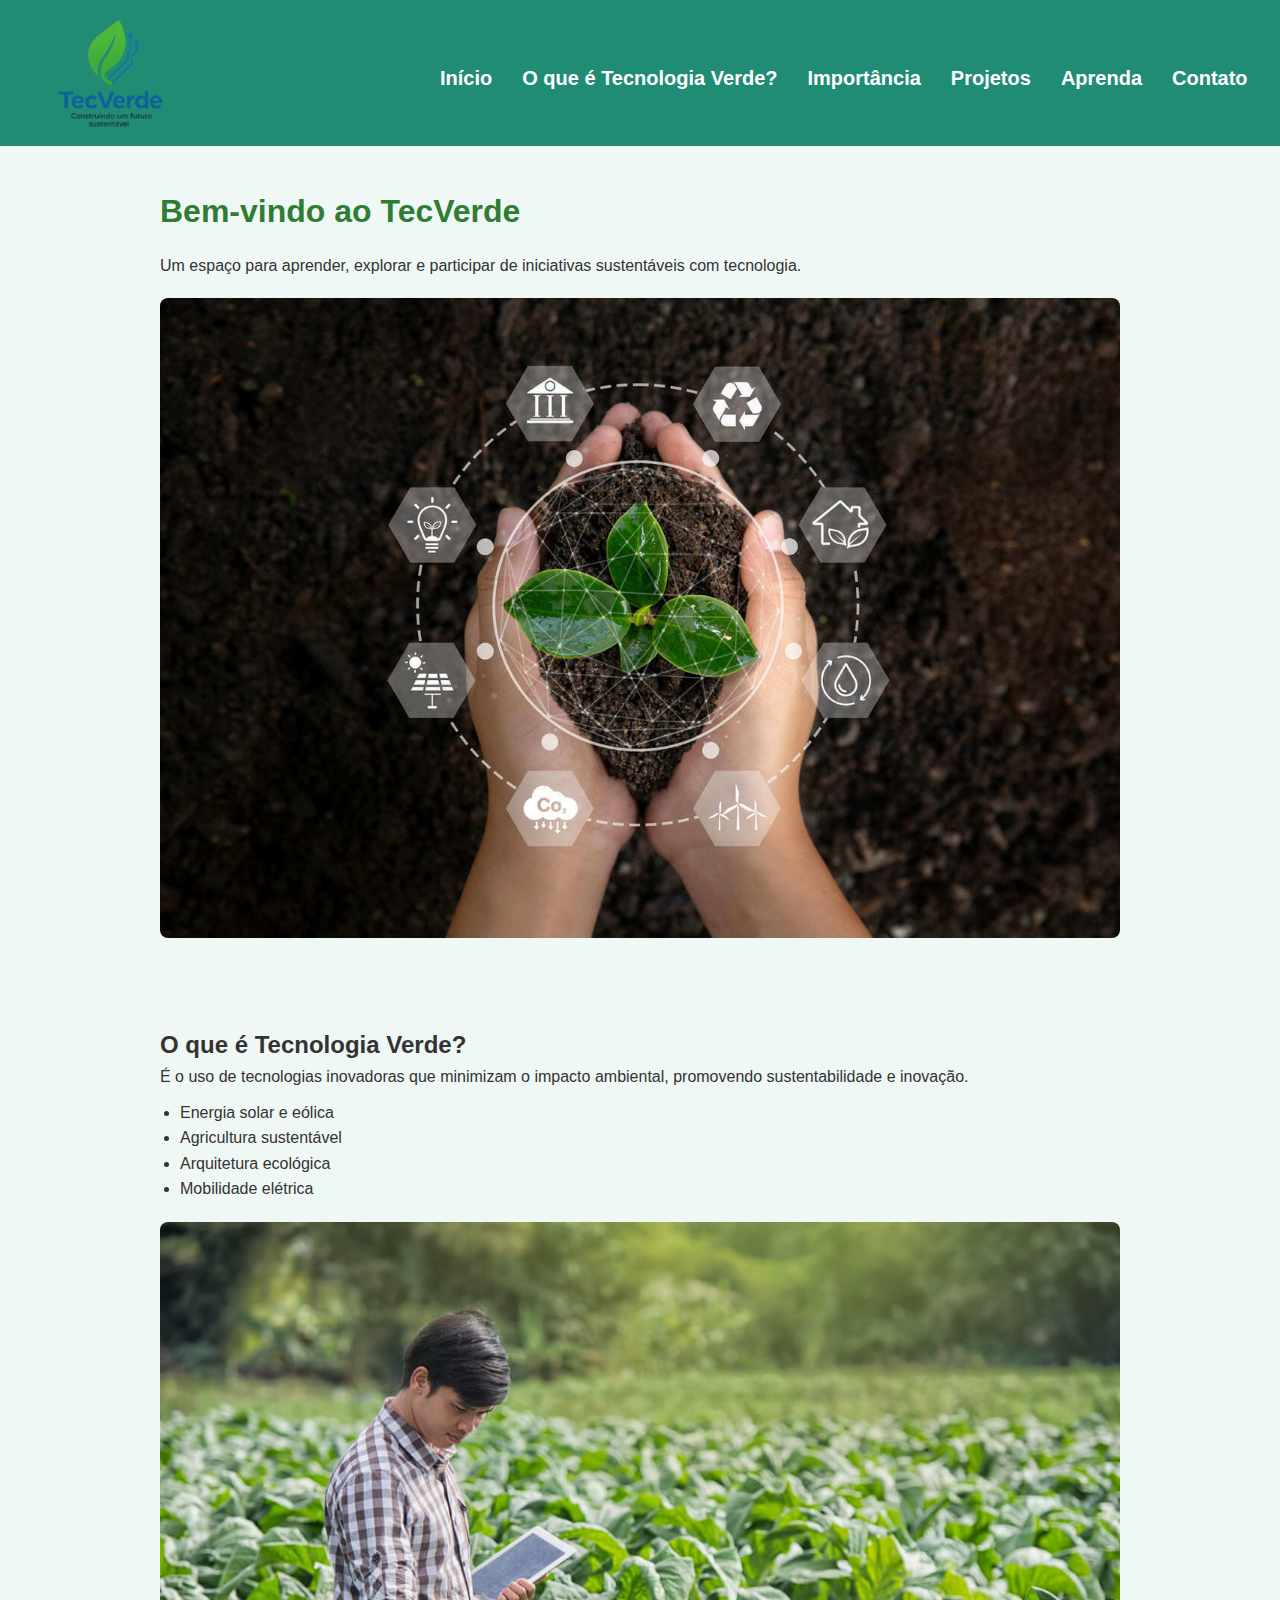
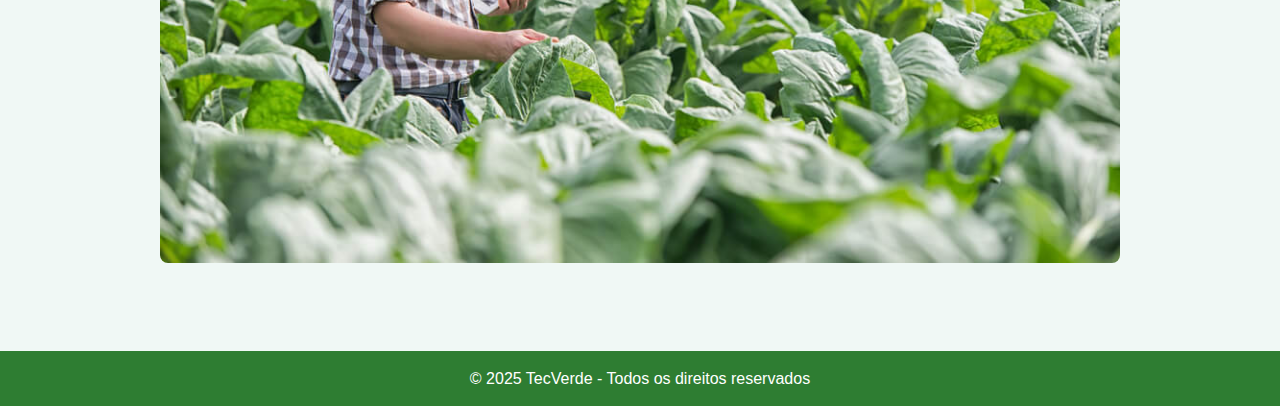
<file: index.html>
<!DOCTYPE html>
<html lang="pt-BR">
  <head>
    <meta charset="UTF-8" />
    <meta name="viewport" content="width=device-width, initial-scale=1.0" />
    <title>TecVerde</title>
    <link rel="shortcut icon" href="img/icon.png" />
    <link rel="stylesheet" href="/css/style.css" />
  </head>
  <body>
    <header>
      <div class="menu">
        <img class="logo" src="img/logoTecverde.png" alt="Logo do TecVerde" />
        <nav>
          <ul>
            <li><a href="index.html">Início</a></li>
            <li><a href="oque.html">O que é Tecnologia Verde?</a></li>
            <li><a href="importancia.html">Importância</a></li>
            <li><a href="projetos.html">Projetos</a></li>
            <li><a href="aprenda.html">Aprenda</a></li>
            <li><a href="contato.html">Contato</a></li>
          </ul>
        </nav>
      </div>
    </header>
    <section id="inicio" class="section-inicio">
      <h1>Bem-vindo ao TecVerde</h1>
      <p>
        Um espaço para aprender, explorar e participar de iniciativas
        sustentáveis com tecnologia.
      </p>
      <img
        lass="img"
        src="img/home.jpg"
        alt="Imagem ilustrativa da página inicial"
      />
    </section>

    <section id="oque" class="section-que">
      <h2>O que é Tecnologia Verde?</h2>
      <p>
        É o uso de tecnologias inovadoras que minimizam o impacto ambiental,
        promovendo sustentabilidade e inovação.
      </p>
      <ul>
        <li>Energia solar e eólica</li>
        <li>Agricultura sustentável</li>
        <li>Arquitetura ecológica</li>
        <li>Mobilidade elétrica</li>
      </ul>
      <img
        class="img"
        src="img/home2.jpg"
        alt="Ilustração de tecnologia sustentável"
      />
    </section>

    <footer>
      <p>© 2025 TecVerde - Todos os direitos reservados</p>
    </footer>
  </body>
</html>
</file>
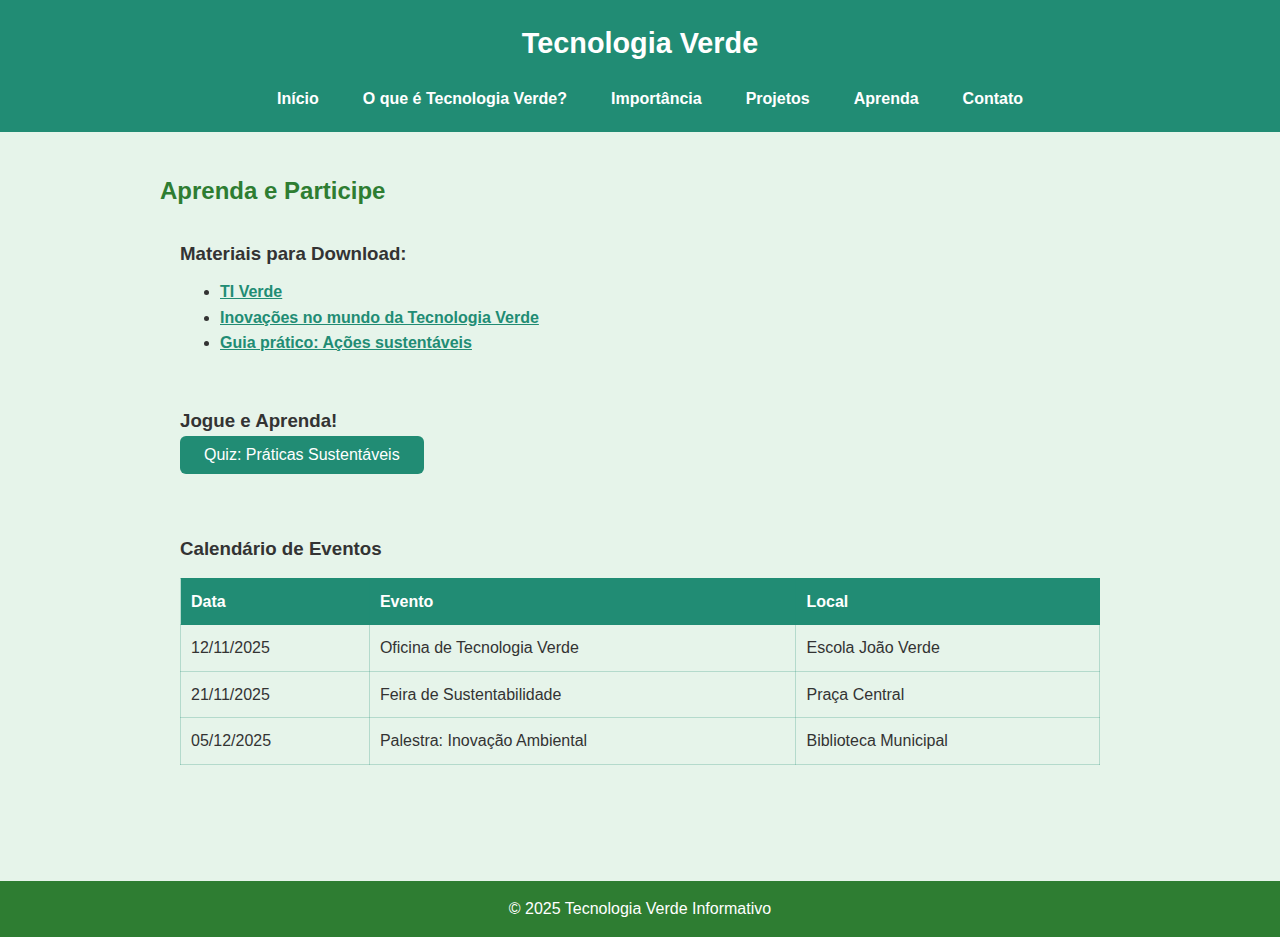
<file: aprenda.html>
<!DOCTYPE html>
<html lang="pt-br">
  <head>
    <meta charset="UTF-8" />
    <meta name="viewport" content="width=device-width, initial-scale=1.0" />
    <title>Tecnologia Verde - Informativo</title>
    <link rel="shortcut icon" href="img/icon.png" />
    <link rel="stylesheet" href="/css/styleAprenda.css" />
  </head>
  <body>
    <header>
      <h1>Tecnologia Verde</h1>
      <nav>
        <div class="menu">
          <ul>
            <li><a href="index.html">Início</a></li>
            <li><a href="oque.html">O que é Tecnologia Verde?</a></li>
            <li><a href="importancia.html">Importância</a></li>
            <li><a href="projetos.html">Projetos</a></li>
            <li><a href="aprenda.html">Aprenda</a></li>
            <li><a href="contato.html">Contato</a></li>
          </ul>
        </div>
      </nav>
    </header>
    <section id="secao4">
      <h2>Aprenda e Participe</h2>

      <!-- Materiais digitais -->
      <div class="materiais">
        <h3>Materiais para Download:</h3>
        <ul>
          <li>
            <a
              href="https://evernex.com/pt-br/guia-do-setor/ti-verde/?creative=&keyword=&matchtype=&network=x&device=c&utm_medium=cpc&utm_source=GOOGLE_ADS&utm_term=&utm_campaign=%5Bc:LATAM+PT%5D+%5Bt:PMax%5D+%5BTPM%5D&hsa_acc=7831312779&hsa_cam=22327894976&hsa_grp=&hsa_ad=&hsa_src=x&hsa_tgt=&hsa_kw=&hsa_mt=&hsa_net=adwords&hsa_ver=3&gad_source=1&gad_campaignid=22327936709&gbraid=0AAAAADnsiWzJdhjy1ysJG4yHN6ZAQPK0m&gclid=CjwKCAiAt8bIBhBpEiwAzH1w6WQrRFtAL9XMsTwFy2ZwBiE4FuLaAtUPZwi2Aljzk9PRAy8BHPVqRhoC_UAQAvD_BwE"
              download
              >TI Verde</a
            >
          </li>
          <li>
            <a
              href="https://ambiental.sc/blog/tecnologia-verde-conheca-as-inovacoes-que-estao-transformando-o-setor-ambiental"
              download
              >Inovações no mundo da Tecnologia Verde</a
            >
          </li>
          <li>
            <a
              href="https://www.mentordegente.com.br/blog/tecnologia/sustentabilidade-e-ti-verde-guia-pratico/"
              download
              >Guia prático: Ações sustentáveis</a
            >
          </li>
        </ul>
      </div>

      <div class="jogos">
        <h3>Jogue e Aprenda!</h3>
        <button onclick="abrirQuiz()">Quiz: Práticas Sustentáveis</button>
        <div id="quizModal" class="modal">
          <div class="modal-content">
            <span class="close" onclick="fecharQuiz()">&times;</span>
            <h4>Quiz: Práticas Sustentáveis</h4>
            <form id="quizForm">
              <p>1. Qual destas práticas NÃO é sustentável?</p>
              <input type="radio" name="q1" value="a" required /> Reciclar<br />
              <input type="radio" name="q1" value="b" /> Jogar lixo no chão<br />
              <input type="radio" name="q1" value="c" /> Plantar árvores<br /><br />
              <p>2. Qual fonte de energia é considerada limpa?</p>
              <input type="radio" name="q2" value="a" required /> Carvão<br />
              <input type="radio" name="q2" value="b" /> Solar<br />
              <input type="radio" name="q2" value="c" /> Petróleo<br /><br />
              <button type="submit">Ver Resultado</button>
            </form>
            <div id="resultadoQuiz"></div>
          </div>
        </div>
      </div>

      <div class="eventos">
        <h3>Calendário de Eventos</h3>
        <table>
          <tr>
            <th>Data</th>
            <th>Evento</th>
            <th>Local</th>
          </tr>
          <tr>
            <td>12/11/2025</td>
            <td>Oficina de Tecnologia Verde</td>
            <td>Escola João Verde</td>
          </tr>
          <tr>
            <td>21/11/2025</td>
            <td>Feira de Sustentabilidade</td>
            <td>Praça Central</td>
          </tr>
          <tr>
            <td>05/12/2025</td>
            <td>Palestra: Inovação Ambiental</td>
            <td>Biblioteca Municipal</td>
          </tr>
        </table>
      </div>
    </section>
    <footer>
      <p>&copy; 2025 Tecnologia Verde Informativo</p>
    </footer>
    <!--<script src="js/script_quiz.js"></script>-->
  </body>
</html>
</file>
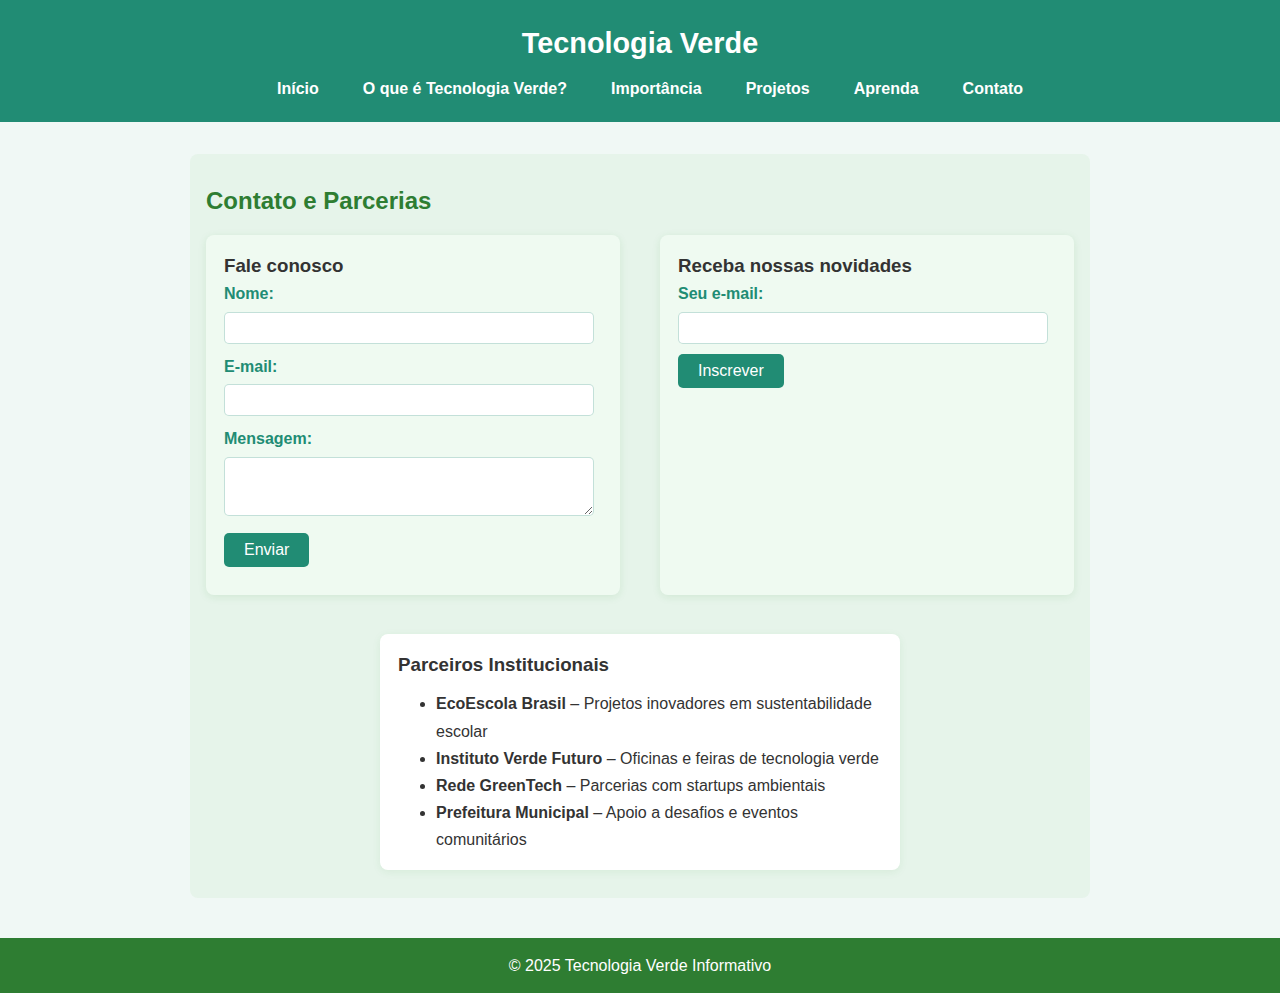
<file: contato.html>
<!DOCTYPE html>
<html lang="pt-br">
  <head>
    <meta charset="UTF-8" />
    <meta name="viewport" content="width=device-width, initial-scale=1.0" />
    <title>TecVerde</title>
    <link rel="shortcut icon" href="img/icon.png" />
    <link rel="stylesheet" href="/css/styleContato.css" />
  </head>
  <body>
    <header>
      <h1>Tecnologia Verde</h1>
      <nav>
        <ul>
          <li><a href="index.html">Início</a></li>
          <li><a href="oque.html">O que é Tecnologia Verde?</a></li>
          <li><a href="importancia.html">Importância</a></li>
          <li><a href="projetos.html">Projetos</a></li>
          <li><a href="aprenda.html">Aprenda</a></li>
          <li><a href="contato.html">Contato</a></li>
        </ul>
      </nav>
    </header>

    <section id="secao6">
      <h2>Contato e Parcerias</h2>

      <div class="contato-parcerias-wrap">
        <!-- Formulário de contato -->
        <div class="contato">
          <h3>Fale conosco</h3>
          <form id="formContato">
            <label for="nomeContato">Nome:</label>
            <input type="text" id="nomeContato" name="nomeContato" required />
            <br />
            <label for="emailContato">E-mail:</label>
            <input
              type="email"
              id="emailContato"
              name="emailContato"
              required
            />
            <br />
            <label for="msgContato">Mensagem:</label>
            <textarea
              id="msgContato"
              name="msgContato"
              rows="3"
              required
            ></textarea>
            <br />
            <button type="submit">Enviar</button>
            <div id="contatoStatus"></div>
          </form>
        </div>

        <!-- Inscrição newsletter -->
        <div class="newsletter">
          <h3>Receba nossas novidades</h3>
          <form id="formNewsletter">
            <label for="emailNews">Seu e-mail:</label>
            <input type="email" id="emailNews" name="emailNews" required />
            <button type="submit">Inscrever</button>
            <div id="newsletterStatus"></div>
          </form>
        </div>
      </div>

      <!-- Parceiros -->
      <div class="parceiros">
        <h3>Parceiros Institucionais</h3>
        <ul>
          <li>
            <b>EcoEscola Brasil</b> – Projetos inovadores em sustentabilidade
            escolar
          </li>
          <li>
            <b>Instituto Verde Futuro</b> – Oficinas e feiras de tecnologia
            verde
          </li>
          <li><b>Rede GreenTech</b> – Parcerias com startups ambientais</li>
          <li>
            <b>Prefeitura Municipal</b> – Apoio a desafios e eventos
            comunitários
          </li>
        </ul>
      </div>
    </section>
    <footer>
      <p>&copy; 2025 Tecnologia Verde Informativo</p>
    </footer>
    <script src="/js/script_contato.js"></script>
  </body>
</html>
</file>
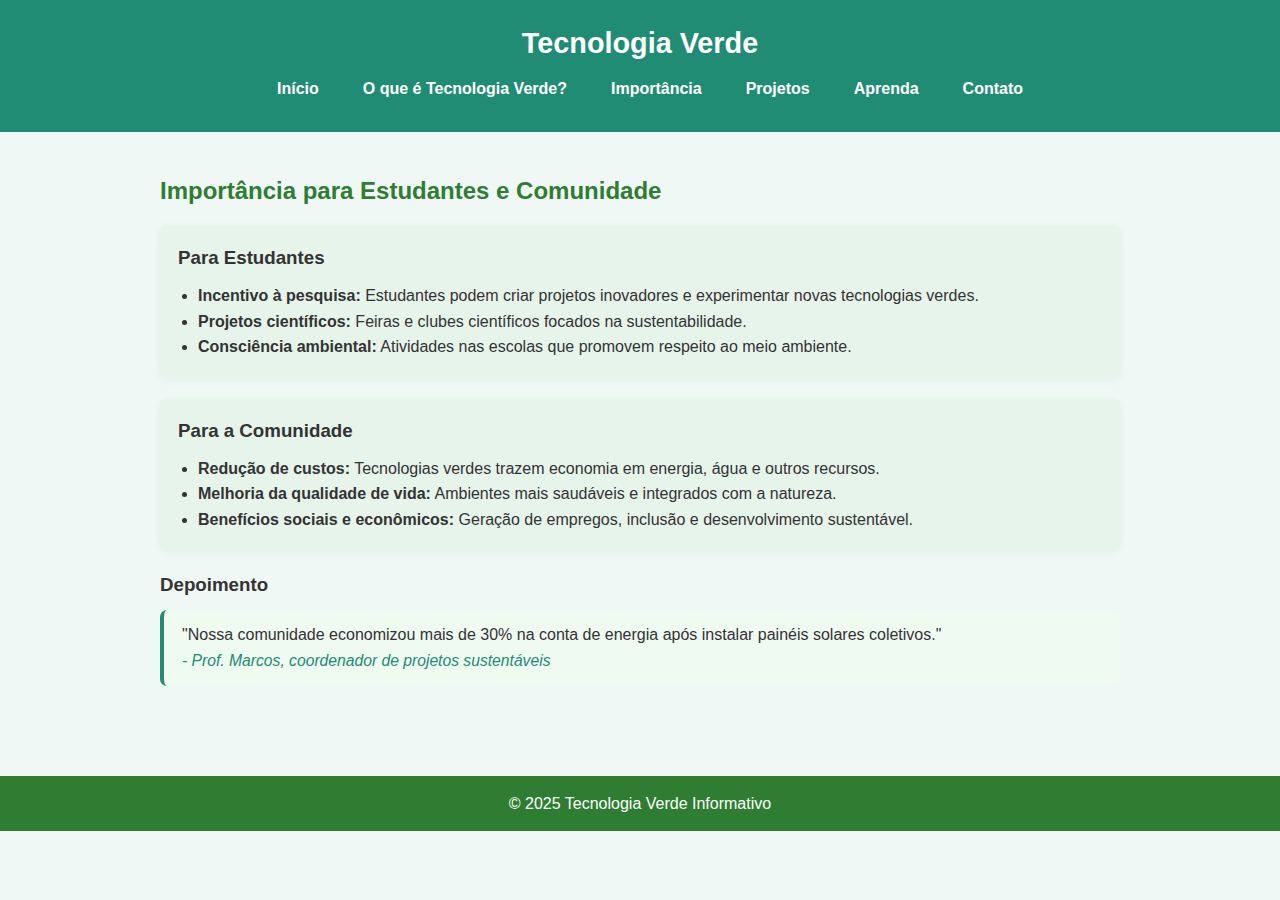
<file: importancia.html>
<!DOCTYPE html>
<html lang="pt-br">
  <head>
    <meta charset="UTF-8" />
    <meta name="viewport" content="width=device-width, initial-scale=1.0" />
    <title>Tecnologia Verde - Informativo</title>
    <link rel="shortcut icon" href="img/icon.png" />
    <link rel="stylesheet" href="/css/styleImportancia.css" />
  </head>
  <body>
    <header>
      <h1>Tecnologia Verde</h1>
      <nav>
        <ul>
          <li><a href="index.html">Início</a></li>
          <li><a href="oque.html">O que é Tecnologia Verde?</a></li>
          <li><a href="importancia.html">Importância</a></li>
          <li><a href="projetos.html">Projetos</a></li>
          <li><a href="aprenda.html">Aprenda</a></li>
          <li><a href="contato.html">Contato</a></li>
        </ul>
      </nav>
      <h1></h1>
    </header>
    <main>
      <section id="secao2">
        <h2>Importância para Estudantes e Comunidade</h2>
        <div class="importancia">
          <div class="para-estudantes">
            <h3>Para Estudantes</h3>
            <ul>
              <li>
                <b>Incentivo à pesquisa:</b> Estudantes podem criar projetos
                inovadores e experimentar novas tecnologias verdes.
              </li>
              <li>
                <b>Projetos científicos:</b> Feiras e clubes científicos focados
                na sustentabilidade.
              </li>
              <li>
                <b>Consciência ambiental:</b> Atividades nas escolas que
                promovem respeito ao meio ambiente.
              </li>
            </ul>
          </div>
          <div class="para-comunidade">
            <h3>Para a Comunidade</h3>
            <ul>
              <li>
                <b>Redução de custos:</b> Tecnologias verdes trazem economia em
                energia, água e outros recursos.
              </li>
              <li>
                <b>Melhoria da qualidade de vida:</b> Ambientes mais saudáveis e
                integrados com a natureza.
              </li>
              <li>
                <b>Benefícios sociais e econômicos:</b> Geração de empregos,
                inclusão e desenvolvimento sustentável.
              </li>
            </ul>
          </div>
        </div>
        <div id="depoimentos">
          <h3>Depoimentos</h3>
          <div class="depoimento">
            <blockquote>
              "Participar do projeto de energia limpa na escola me motivou a
              seguir carreira na área ambiental." <br />
              <span>- Ana, estudante do ensino médio</span>
            </blockquote>
          </div>
          <div class="depoimento">
            <blockquote>
              "Nossa comunidade economizou mais de 30% na conta de energia após
              instalar painéis solares coletivos." <br />
              <span>- Prof. Marcos, coordenador de projetos sustentáveis</span>
            </blockquote>
          </div>
          <div class="depoimento">
            <blockquote>
              "A tecnologia verde aproxima alunos e famílias, mostrando como
              pequenas atitudes fazem diferença.” <br />
              <span>- Beatriz, professora de ciências</span>
            </blockquote>
          </div>
        </div>
      </section>
    </main>
    <footer>
      <p>&copy; 2025 Tecnologia Verde Informativo</p>
    </footer>
    <script src="/js/script_importancia.js"></script>
  </body>
</html>
</file>
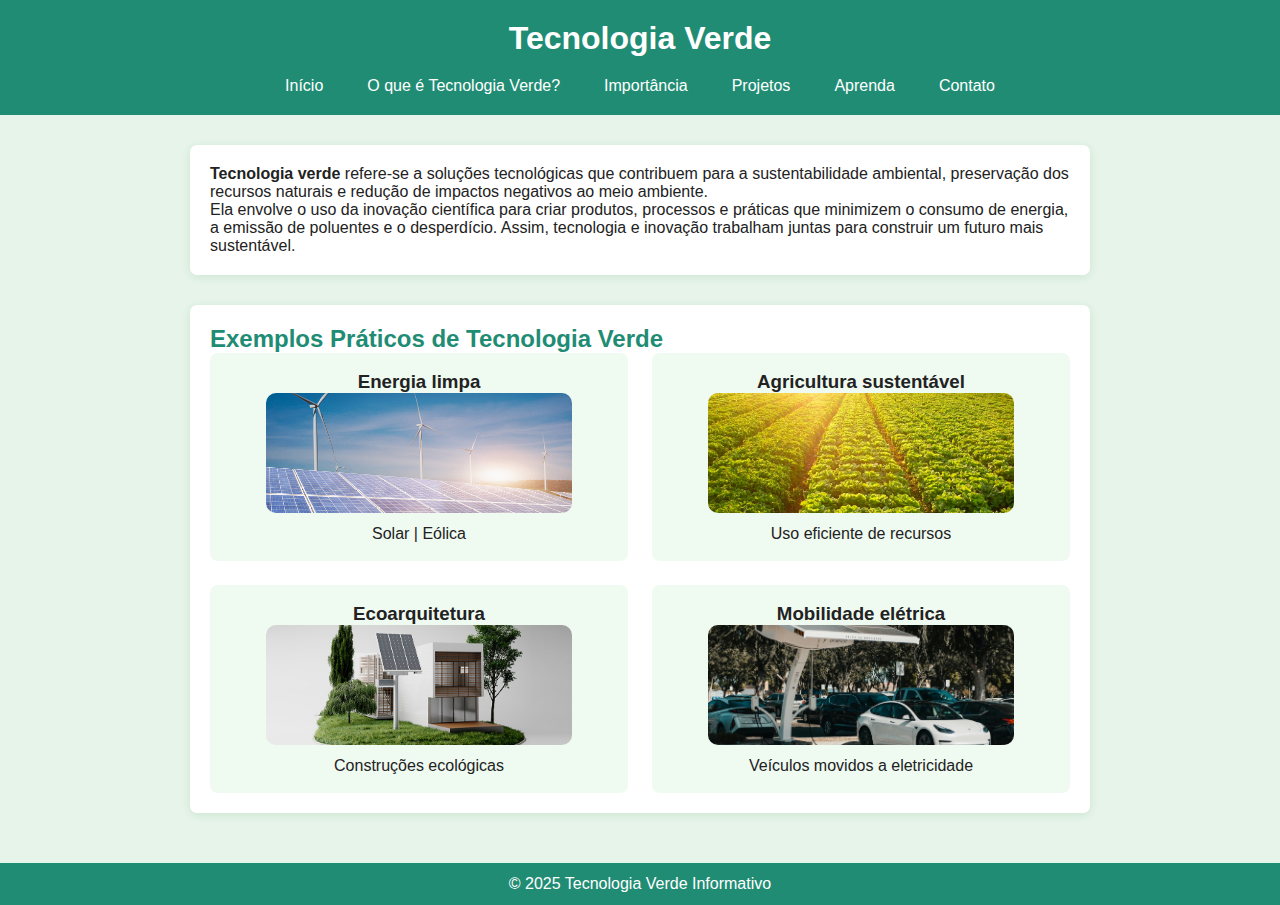
<file: oque.html>
<!DOCTYPE html>
<html lang="pt-br">
  <head>
    <meta charset="UTF-8" />
    <meta name="viewport" content="width=device-width, initial-scale=1.0" />
    <title>Tecnologia Verde - Informativo</title>
    <link rel="shortcut icon" href="img/icon.png" />
    <link rel="stylesheet" href="/css/styleOque.css" />
  </head>
  <body>
    <header>
      <h1>Tecnologia Verde</h1>
      <nav>
        <div class="menu">
          <ul>
            <li><a href="index.html">Início</a></li>
            <li><a href="oque.html">O que é Tecnologia Verde?</a></li>
            <li><a href="importancia.html">Importância</a></li>
            <li><a href="projetos.html">Projetos</a></li>
            <li><a href="aprenda.html">Aprenda</a></li>
            <li><a href="contato.html">Contato</a></li>
          </ul>
        </div>
      </nav>
    </header>
    <main>
      <section id="secao1">
        <p>
          <strong>Tecnologia verde</strong> refere-se a soluções tecnológicas
          que contribuem para a sustentabilidade ambiental, preservação dos
          recursos naturais e redução de impactos negativos ao meio ambiente.
        </p>
        <p>
          Ela envolve o uso da inovação científica para criar produtos,
          processos e práticas que minimizem o consumo de energia, a emissão de
          poluentes e o desperdício. Assim, tecnologia e inovação trabalham
          juntas para construir um futuro mais sustentável.
        </p>
      </section>

      <section id="exemplos">
        <h2>Exemplos Práticos de Tecnologia Verde</h2>
        <div class="grid-exemplos">
          <div class="exemplo" onclick="mostrarDetalhes('energia')">
            <h3>Energia limpa</h3>
            <img src="img/energia-limpa.jpg" alt="Painéis solares" />
            <p>Solar | Eólica</p>
          </div>
          <div class="exemplo" onclick="mostrarDetalhes('agricultura')">
            <h3>Agricultura sustentável</h3>
            <img
              src="img/agricultura-sustentavel.jpg"
              alt="Agricultura sustentável"
            />
            <p>Uso eficiente de recursos</p>
          </div>
          <div class="exemplo" onclick="mostrarDetalhes('ecoarquitetura')">
            <h3>Ecoarquitetura</h3>
            <img src="img/casa-sustentavel-.jpg" alt="Casa sustentável" />
            <p>Construções ecológicas</p>
          </div>
          <div class="exemplo" onclick="mostrarDetalhes('mobilidade')">
            <h3>Mobilidade elétrica</h3>
            <img src="img/carroEletrico.jpg" alt="Carro elétrico" />
            <p>Veículos movidos a eletricidade</p>
          </div>
        </div>
        <div id="detalhesExemplo"></div>
      </section>
    </main>
    <footer>
      <p>&copy; 2025 Tecnologia Verde Informativo</p>
    </footer>
    <script src="/js/script.js"></script>
  </body>
</html>
</file>
<file: css/style.css>
* {
  margin: 0;
  padding: 0;
  box-sizing: border-box;
}

body {
  font-family: Arial, sans-serif;
  line-height: 1.6;
  background-color: #f0f8f5;
  color: #333;
}

header {
  background-color: #218c74;
  color: white;
}

.menu {
  display: flex;
  align-items: center;
  gap: 200px;
}

.logo {
  margin-top: 0px;
  width: 220px;
  height: auto;
  display: flex;
  position: relative;
}

nav ul {
  font-family: Arial, sans-serif;
  font-size: 20px;
  list-style: none;
  display: flex;
  justify-content: center;
  gap: 30px;
}

nav a {
  color: #fff;
  text-decoration: none;
  font-weight: bold;
}

nav a:hover {
  text-decoration: underline;
}

section {
  padding: 40px 20px;
  max-width: 1000px;
  margin: auto;
}

h1 {
  margin-bottom: 15px;
  color: #2e7d32;
}

ul {
  margin-top: 10px;
  list-style-type: disc;
  padding-left: 20px;
}

img {
  margin-top: 20px;
  max-width: 100%;
  height: auto;
  border-radius: 8px;
}

footer {
  background-color: #2e7d32;
  color: #fff;
  text-align: center;
  padding: 15px 20px;
  margin-top: 40px;
}
</file>
<file: css/styleAprenda.css>
* {
  margin: 0;
  padding: 0;
  box-sizing: border-box;
}

body {
  font-family: Arial, sans-serif;
  line-height: 1.6;
  background-color: #f0f8f5;
  color: #333;
  background: #e6f4ea;
  margin: 0;
  padding: 0;
}

header {
  background-color: #218c74;
  padding: 20px;
  color: white;
  text-align: center;
}

.menu {
  text-decoration: none;
  display: flex;
  justify-content: center;
  align-items: center;
  gap: 200px;
}

header h1 {
  font-size: 1.8em;
  margin-bottom: 10px;
}

nav ul {
  list-style: none;
  display: flex;
  justify-content: center;
  gap: 20px;
}

nav a {
  color: #fff;
  text-decoration: none;
  font-weight: bold;
  margin: 0 12px;
}

nav a:hover {
  text-decoration: underline;
}

section {
  padding: 40px 20px;
  max-width: 1000px;
  margin: auto;
}

h2 {
  margin-bottom: 15px;
  color: #2e7d32;
}

ul {
  margin-top: 10px;
  list-style-type: disc;
  padding-left: 20px;
}

img {
  margin-top: 20px;
  max-width: 100%;
  height: auto;
  border-radius: 8px;
}

footer {
  background-color: #2e7d32;
  color: #fff;
  text-align: center;
  padding: 15px 20px;
  margin-top: 40px;
}

.materiais,
.jogos,
.eventos {
  background: #e6f4ea;
  margin-bottom: 22px;
  padding: 14px 20px;
  border-radius: 8px;
}
.materiais ul {
  list-style-type: disc;
  margin-left: 20px;
}
.materiais a {
  color: #218c74;
  font-weight: bold;
  text-decoration: underline;
}
.jogos button {
  background: #218c74;
  color: #fff;
  border: none;
  padding: 10px 24px;
  border-radius: 6px;
  font-size: 1em;
  margin-bottom: 10px;
  cursor: pointer;
}
.jogos button:hover {
  background: #186456;
}
table {
  width: 100%;
  border-collapse: collapse;
  margin-top: 14px;
}
th,
td {
  border: 1px solid #218c7440;
  padding: 10px;
  text-align: left;
}
th {
  background: #218c74;
  color: #fff;
}
.modal {
  display: none;
  position: fixed;
  z-index: 1;
  left: 0;
  top: 0;
  width: 100%;
  height: 100%;
  overflow: auto;
  background: rgba(0, 0, 0, 0.5);
}
.modal-content {
  background: #fff;
  margin: 6% auto;
  padding: 22px;
  border: 1px solid #888;
  width: 340px;
  border-radius: 7px;
  text-align: left;
}
.close {
  float: right;
  font-size: 24px;
  cursor: pointer;
  color: #218c74;
}
#resultadoQuiz {
  margin-top: 14px;
  font-weight: bold;
  color: #218c74;
}
</file>
<file: css/styleContato.css>
* {
  margin: 0;
  padding: 0;
  box-sizing: border-box;
}

body {
  font-family: Arial, sans-serif;
  line-height: 1.6;
  background-color: #f0f8f5;
  color: #333;
}

header {
  background-color: #218c74;
  padding: 20px;
  color: white;
  text-align: center;
}

.menu {
  display: flex;
  align-items: center;
  gap: 200px;
}

header h1 {
  font-size: 1.8em;
  margin-bottom: 10px;
}

nav ul {
  list-style: none;
  display: flex;
  font-family: Arial, sans-serif;
  font-size: 16px;
  gap: 20px;
  justify-content: center;
}

nav a {
  color: #fff;
  text-decoration: none;
  font-weight: bold;
  margin: 0 12px;
}

nav a:hover {
  text-decoration: underline;
}

section {
  padding: 40px 20px;
  max-width: 1000px;
  margin: auto;
}

h2 {
  margin-bottom: 15px;
  color: #2e7d32;
}

ul {
  margin-top: 10px;
  list-style-type: disc;
  padding-left: 20px;
}

img {
  margin-top: 20px;
  max-width: 100%;
  height: auto;
  border-radius: 8px;
}

footer {
  background-color: #2e7d32;
  color: #fff;
  text-align: center;
  padding: 15px 20px;
  margin-top: 40px;
}

#secao6 {
  background: #e6f4ea;
  padding: 28px 16px;
  border-radius: 8px;
  max-width: 900px;
  margin: 32px auto;
}
.contato-parcerias-wrap {
  display: flex;
  gap: 40px;
  flex-wrap: wrap;
  margin-bottom: 25px;
}
.contato,
.newsletter {
  background: #effaf1;
  padding: 16px 18px;
  border-radius: 8px;
  flex: 1 1 300px;
  min-width: 280px;
  box-shadow: 0 2px 8px 0 rgba(34, 139, 34, 0.1);
  margin-bottom: 14px;
}
.contato label,
.newsletter label {
  color: #218c74;
  font-weight: bold;
  margin-right: 8px;
}
.contato input,
.newsletter input,
.contato textarea {
  width: 98%;
  padding: 6px;
  margin: 5px 0 10px 0;
  border-radius: 5px;
  border: 1px solid #218c7445;
  font-size: 1em;
}
.contato button,
.newsletter button {
  background: #218c74;
  color: #fff;
  border: none;
  padding: 8px 20px;
  border-radius: 5px;
  font-size: 1em;
  cursor: pointer;
}
.contato button:hover,
.newsletter button:hover {
  background: #186456;
}
#contatoStatus,
#newsletterStatus {
  margin-top: 12px;
  font-weight: bold;
  color: #218c74;
}
.parceiros {
  background: #fff;
  padding: 16px 18px;
  border-radius: 8px;
  box-shadow: 0 2px 8px 0 rgba(34, 139, 34, 0.08);
  max-width: 520px;
  margin: 0 auto;
}
.parceiros ul {
  margin-left: 18px;
  line-height: 1.7em;
}
@media (max-width: 700px) {
  .contato-parcerias-wrap {
    flex-direction: column;
    gap: 16px;
  }
}
</file>
<file: css/styleImportancia.css>
* {
  margin: 0;
  padding: 0;
  box-sizing: border-box;
}

body {
  font-family: Arial, sans-serif;
  line-height: 1.6;
  background-color: #f0f8f5;
  color: #333;
}

header {
  background-color: #218c74;
  padding: 20px;
  color: white;
  text-align: center;
}

.menu {
  display: flex;
  align-items: center;
  gap: 200px;
}

header h1 {
  font-size: 1.8em;
  margin-bottom: 10px;
}

nav ul {
  font-family: Arial, sans-serif;
  font-size: 16px;
  list-style: none;
  display: flex;
  gap: 20px;
  justify-content: center;
}

nav a {
  color: #fff;
  text-decoration: none;
  font-weight: bold;
  margin: 0 12px;
}

nav a:hover {
  text-decoration: underline;
}

section {
  padding: 40px 20px;
  max-width: 1000px;
  margin: auto;
}

h2 {
  margin-bottom: 15px;
  color: #2e7d32;
}

ul {
  margin-top: 10px;
  list-style-type: disc;
  padding-left: 20px;
}

img {
  margin-top: 20px;
  max-width: 100%;
  height: auto;
  border-radius: 8px;
}

footer {
  background-color: #2e7d32;
  color: #fff;
  text-align: center;
  padding: 15px 20px;
  margin-top: 40px;
}

#importancia {
  display: flex;
  gap: 32px;
  margin-bottom: 20px;
  flex-wrap: wrap;
}
.para-estudantes,
.para-comunidade {
  background: #e6f4ea;
  padding: 18px;
  border-radius: 8px;
  box-shadow: 0 2px 8px 0 rgba(34, 139, 34, 0.08);
  flex: 1 1 300px;
  margin-bottom: 20px;
}
.depoimento {
  background: #effaf1;
  margin: 10px 0;
  padding: 12px 18px;
  border-radius: 7px;
  border-left: 4px solid #218c74;
}
.depoimento span {
  color: #218c74;
  font-size: 0.98em;
  font-style: italic;
}
@media (max-width: 700px) {
  .importancia {
    flex-direction: column;
    gap: 16px;
  }
}
</file>
<file: css/styleOque.css>
* {
  margin: 0;
  padding: 0;
  box-sizing: border-box;
}

body {
  font-family: Arial, sans-serif;
  background: #e6f4ea;
  margin: 0;
  padding: 0;
  color: #222;
}
header {
  background: #218c74;
  color: #fff;
  padding: 20px 0;
  text-align: center;
}

.menu {
  text-decoration: none;
  display: flex;
  justify-content: center;
  align-items: center;
  padding-top: 20px;
}

nav ul {
  list-style: none;
  display: flex;
  justify-content: center;
  gap: 20px;
}
nav a {
  text-decoration: none;
  color: #fff;
  margin: 0 12px;
}
section {
  margin: 30px auto;
  max-width: 900px;
  padding: 20px;
  background: #fff;
  border-radius: 7px;
  box-shadow: 0 2px 8px 0 rgba(34, 139, 34, 0.12);
}
h2 {
  color: #218c74;
}
.grid-exemplos {
  display: grid;
  grid-template-columns: repeat(2, 1fr);
  gap: 24px;
}
.exemplo {
  background: #effaf1;
  padding: 18px;
  text-align: center;
  border-radius: 8px;
  cursor: pointer;
  transition: box-shadow 0.2s;
}
.exemplo:hover {
  box-shadow: 0 0 12px #218c7444;
}
.exemplo img {
  width: 80%;
  height: 120px;
  object-fit: cover;
  border-radius: 10px;
  margin-bottom: 8px;
}
#detalhesExemplo {
  margin-top: 30px;
  padding: 20px;
  background: #e6f4ea;
  border-radius: 6px;
  display: none;
  color: #222;
}
footer {
  background: #218c74;
  color: #fff;
  text-align: center;
  padding: 12px 0;
  margin-top: 50px;
}
@media (max-width: 600px) {
  .grid-exemplos {
    grid-template-columns: 1fr;
  }
}
</file>
